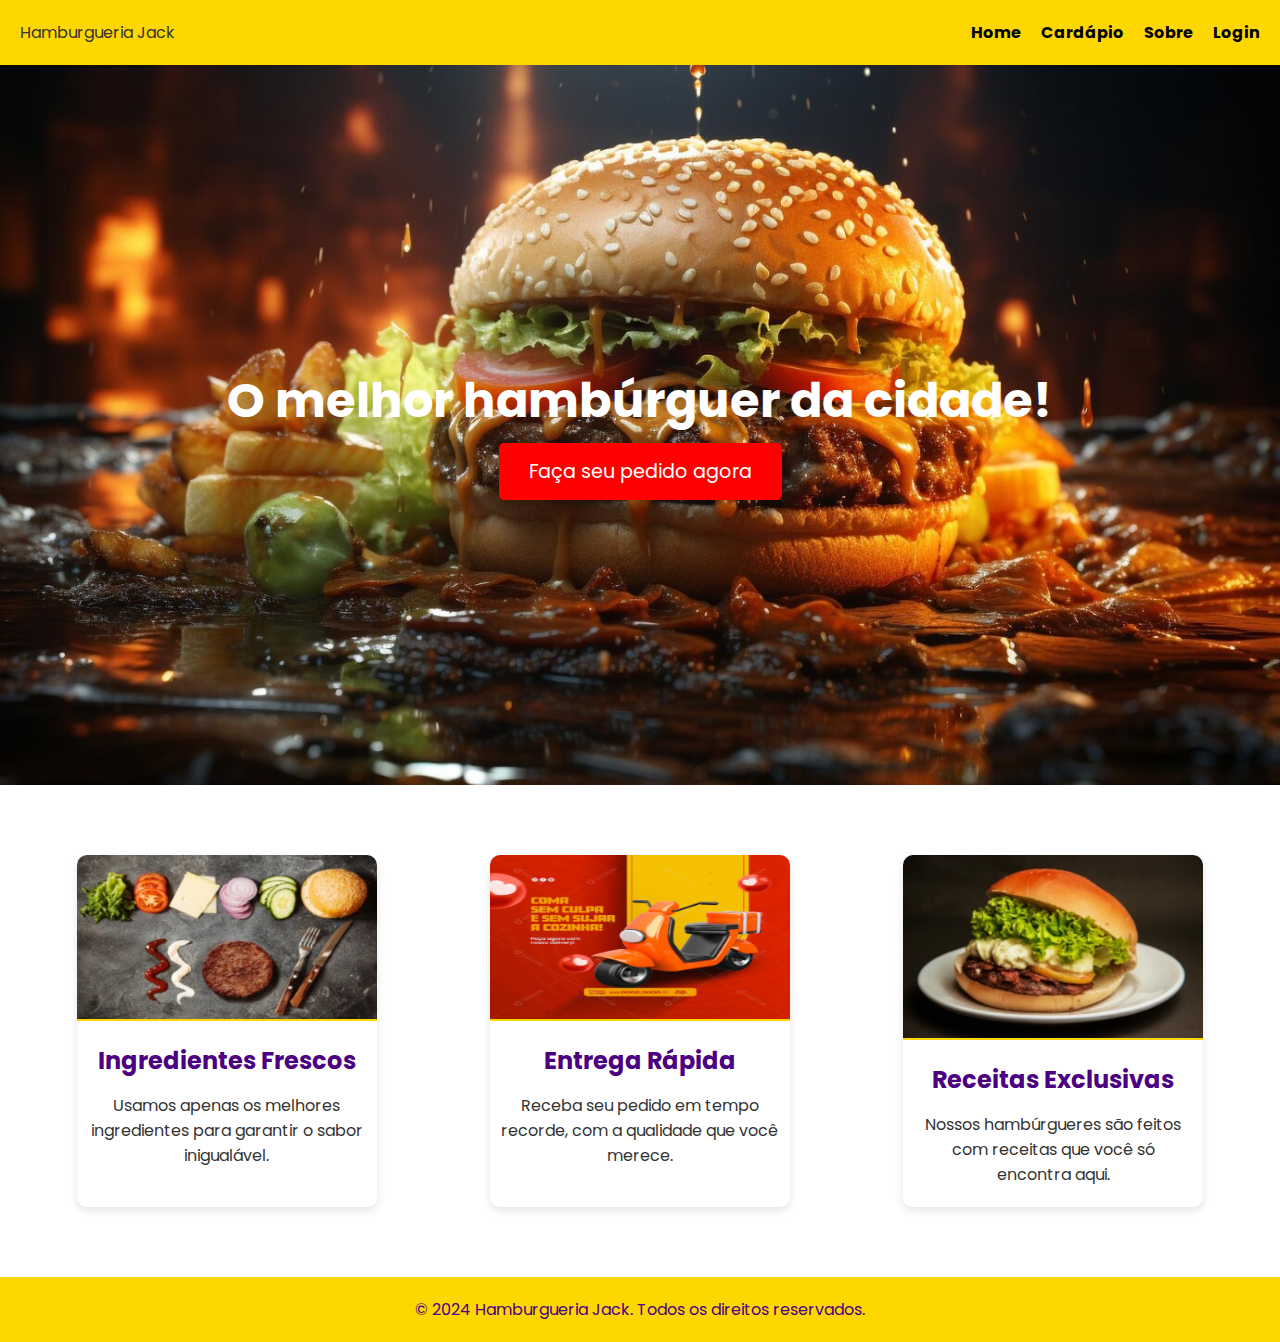
<file: index.html>
<!DOCTYPE html>
<html lang="pt-BR">
<head>
    <meta charset="UTF-8">
    <meta name="viewport" content="width=device-width, initial-scale=1.0">
    <title>Hamburgueria Jack</title>
    <link rel="stylesheet" href="/css/style.css">
    <script defer src="/script/index.js"></script>
</head>
<body>
    <!-- Navbar -->
    <header>
        <nav class="navbar">
            <div class="logo">Hamburgueria Jack</div>
            <ul class="nav-links">
                <li><a href="/index.html">Home</a></li>
                <li><a href="/html/cardapio.html">Cardápio</a></li>
                <li><a href="/html/sobre.html">Sobre</a></li>
                <li><a href="/html/login.html">Login</a></li>
                
            </ul>
            <div class="hamburger">
                <span></span>
                <span></span>
                <span></span>
            </div>
        </nav>
    </header>

    <!-- Hero Section -->
    <section id="home" class="hero">
        <div class="hero-content">
            <h1>O melhor hambúrguer da cidade!</h1>
            <a href="#menu" class="btn">Faça seu pedido agora</a>
        </div>
    </section>

    <!-- Highlights Section -->
    <section class="highlights">
        <div class="highlight-item">
            <img src="/src/ingredientes.webp" alt="Ingredientes Frescos">
            <h2>Ingredientes Frescos</h2>
            <p>Usamos apenas os melhores ingredientes para garantir o sabor inigualável.</p>
        </div>
        <div class="highlight-item">
            <img src="/src/entrega.jpg" alt="Entrega Rápida">
            <h2>Entrega Rápida</h2>
            <p>Receba seu pedido em tempo recorde, com a qualidade que você merece.</p>
        </div>
        <div class="highlight-item">
            <img src="/src/new-receita.webp" alt="Receitas Exclusivas">
            <h2>Receitas Exclusivas</h2>
            <p>Nossos hambúrgueres são feitos com receitas que você só encontra aqui.</p>
        </div>
    </section>

    <!-- Footer -->
    <footer>
        <p>&copy; 2024 Hamburgueria Jack. Todos os direitos reservados.</p>
    </footer>
    <script src="/script/index.js"></script>
</body>
</html>
</file>
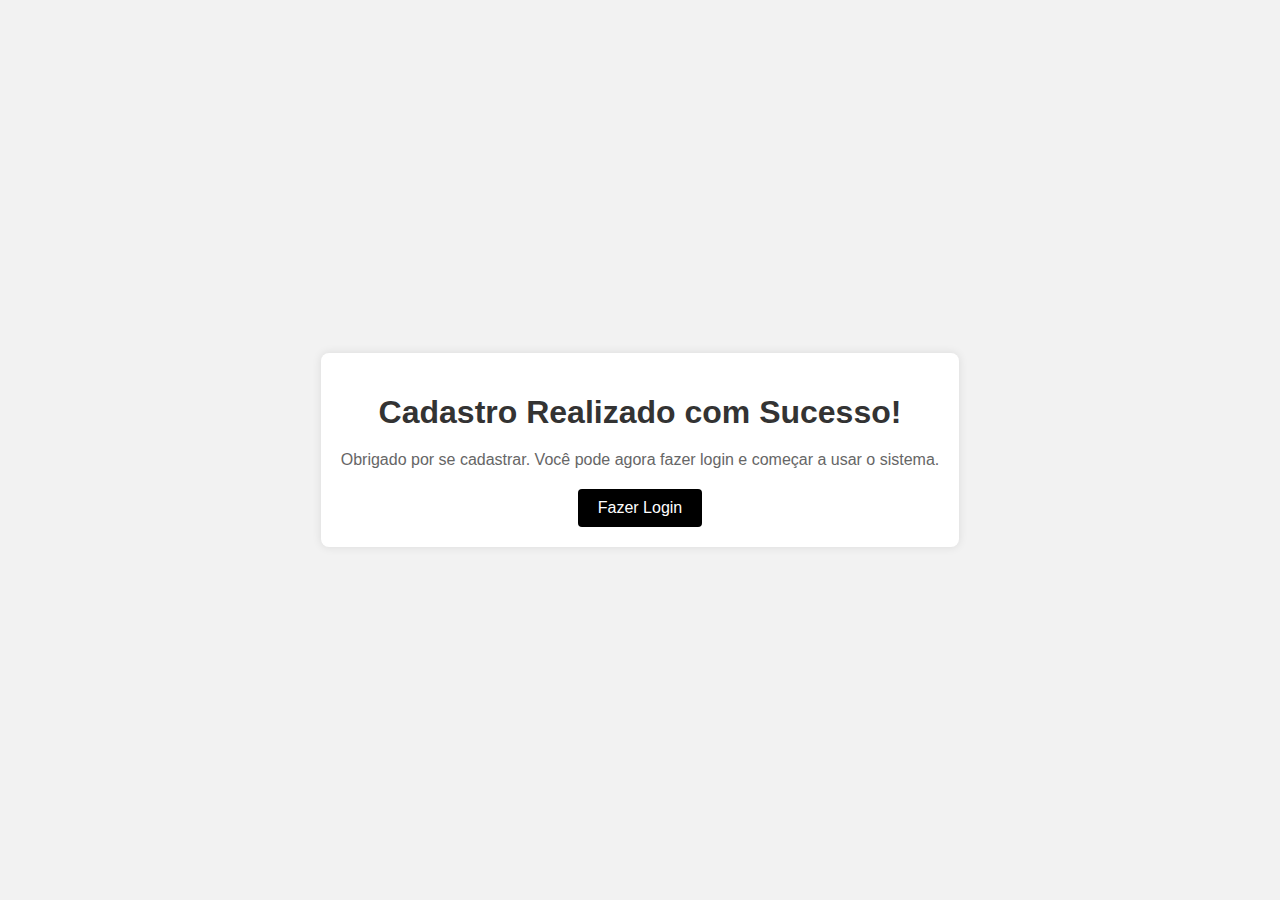
<file: html/cadastro-sucesso.html>
<!DOCTYPE html>
<html lang="pt-br">
<head>
    <meta charset="UTF-8">
    <meta name="viewport" content="width=device-width, initial-scale=1.0">
    <title>Cadastro Realizado com Sucesso</title>
    <link rel="stylesheet" href="/css/cadastro-sucesso.css">
</head>
<body>
    <div class="success-container">
        <h1>Cadastro Realizado com Sucesso!</h1>
        <p>Obrigado por se cadastrar. Você pode agora fazer login e começar a usar o sistema.</p>
        <a href="/html/login.html" class="button">Fazer Login</a>
    </div>
</body>
</html>
</file>
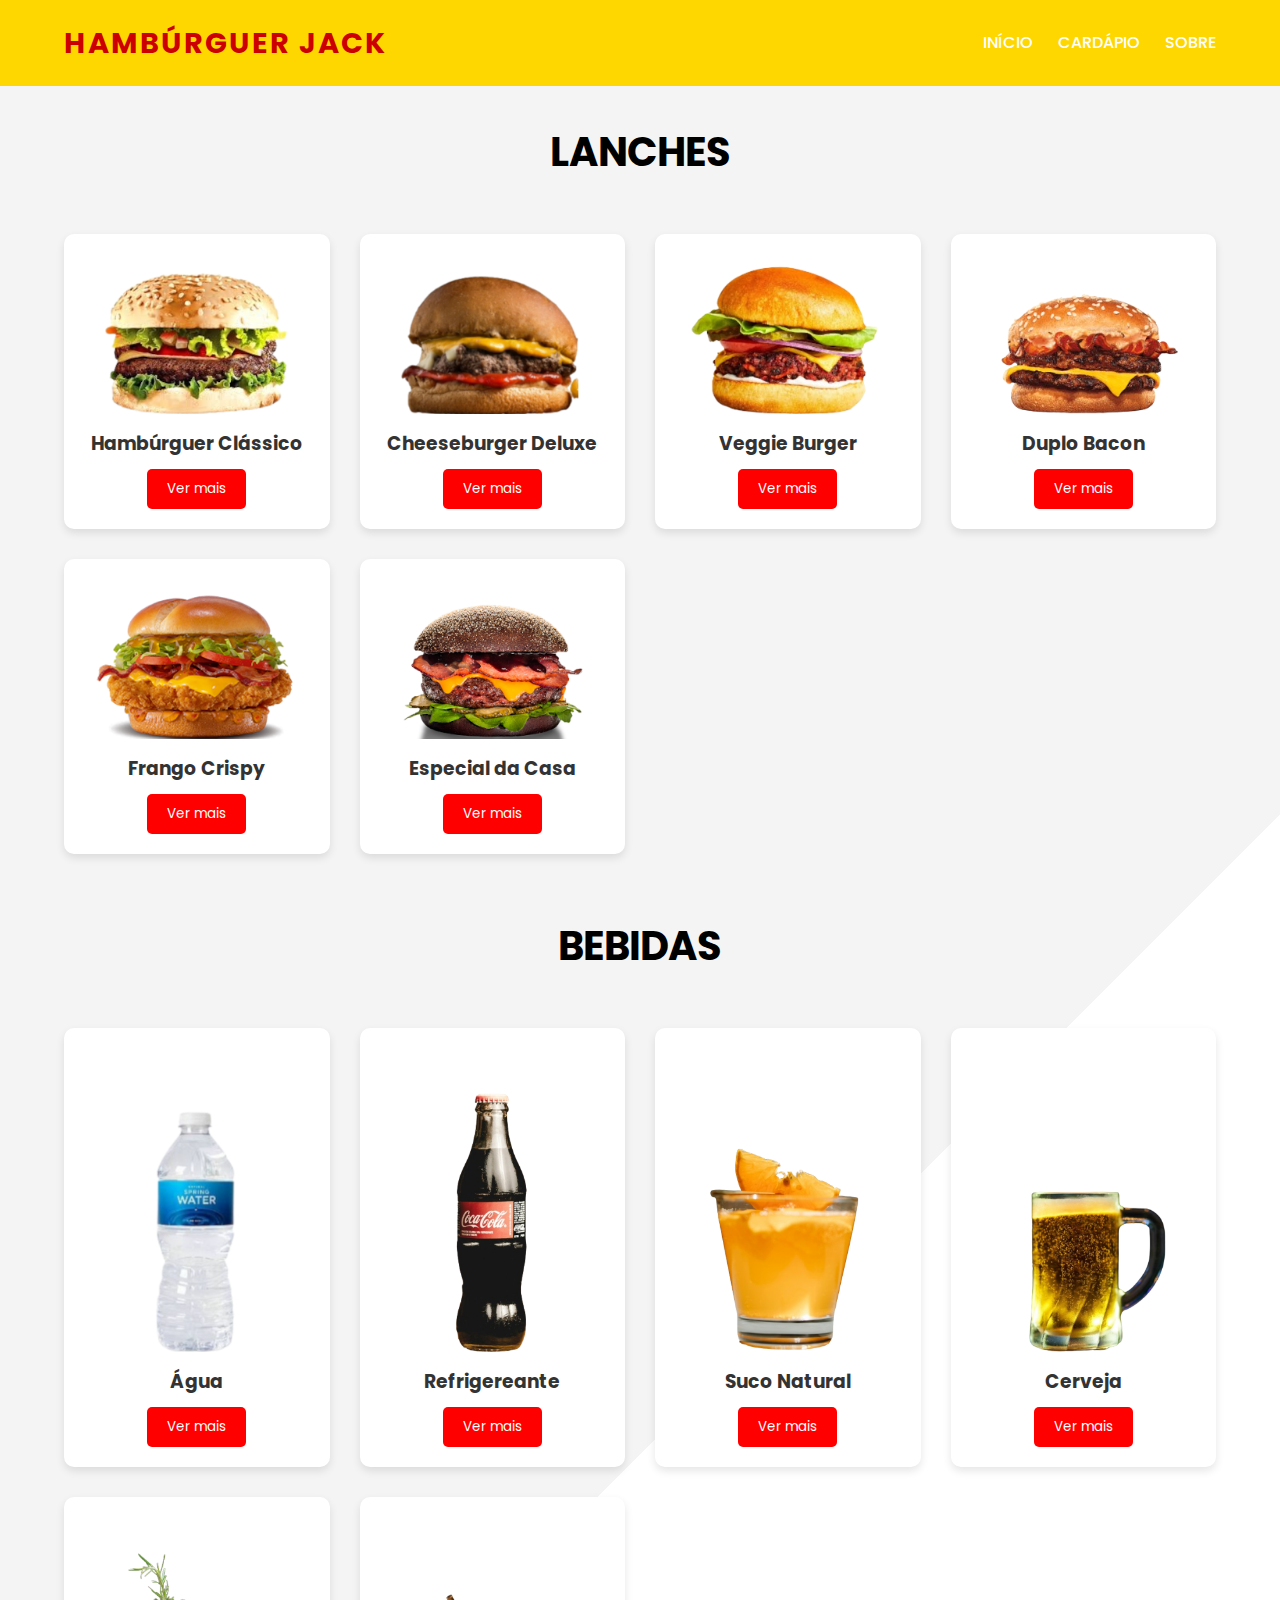
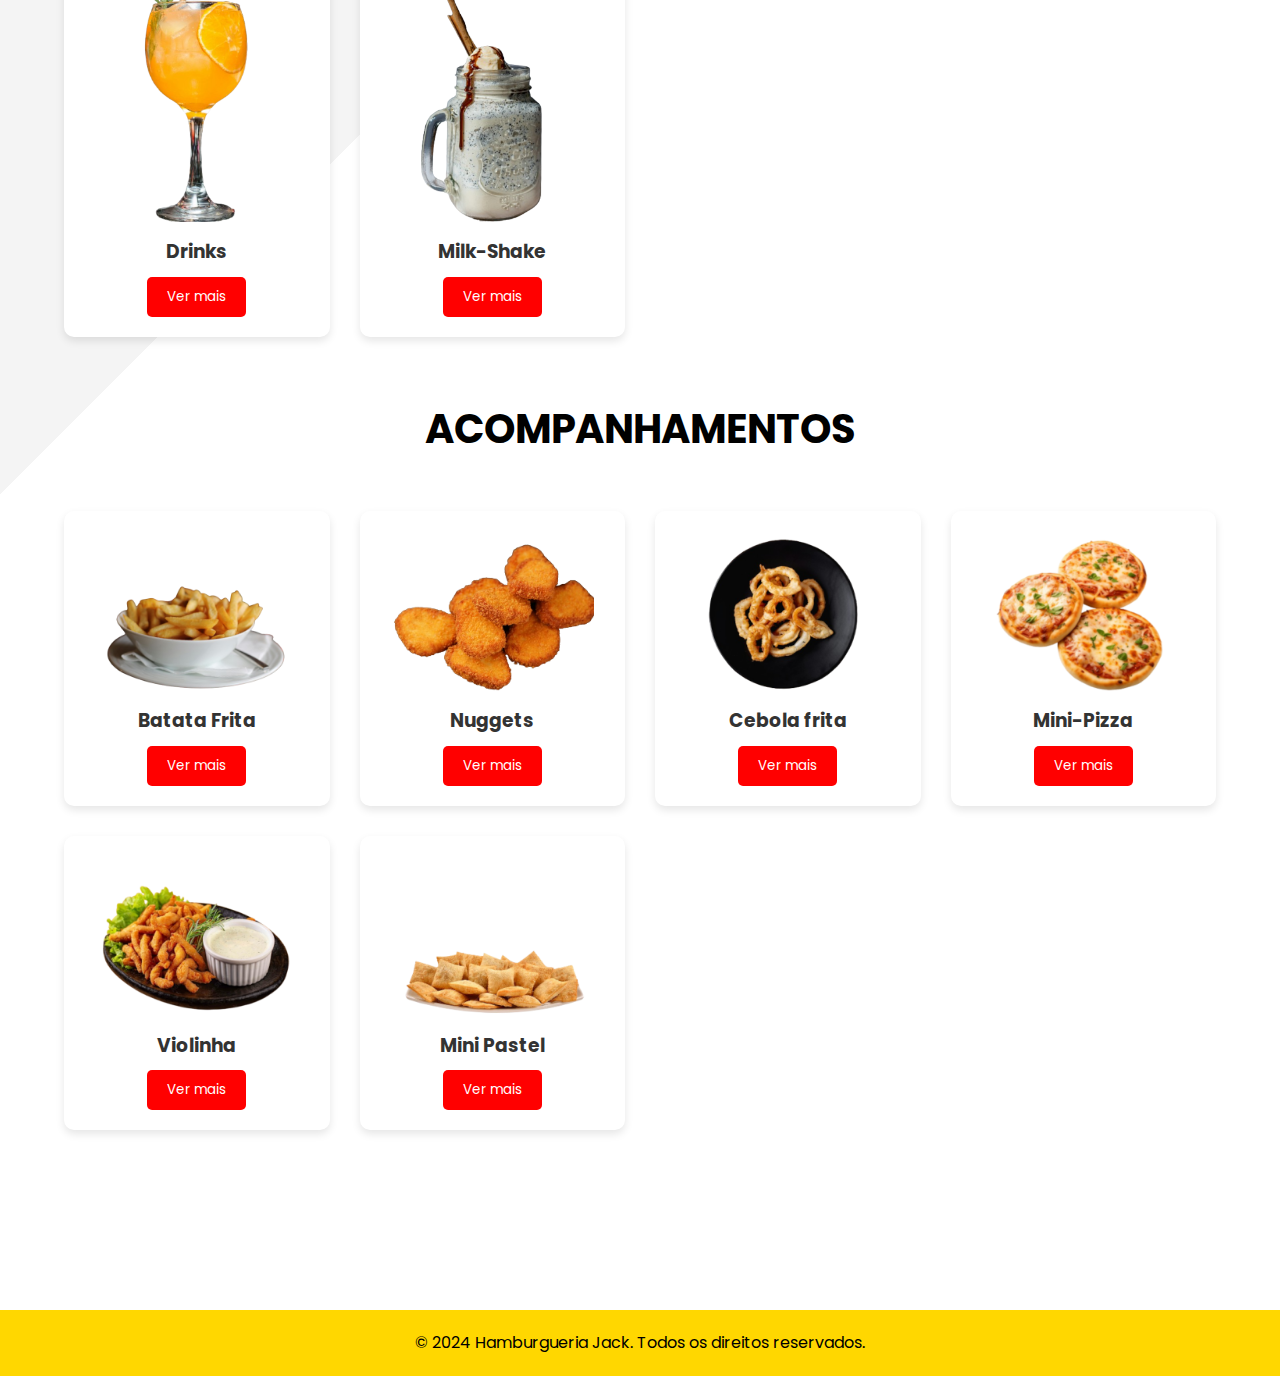
<file: html/cardapio.html>
<!DOCTYPE html>
<html lang="pt-BR">
<head>
    <meta charset="UTF-8">
    <meta name="viewport" content="width=device-width, initial-scale=1.0">
    <title>Cardápio - Melhor Hambúrguer</title>
    <link rel="stylesheet" href="/css/cardapio.css">
</head>
<body>
    <header>
        <nav>
            <div class="logo">
                <h1>Hambúrguer Jack</h1>
            </div>
            <ul class="nav-links">
                <li><a href="/index.html">Início</a></li>
                <li><a href="#menu">Cardápio</a></li>
                <li><a href="/html/sobre.html">Sobre</a></li>
            </ul>
            <div class="hamburger-menu">
                <div class="bar"></div>
                <div class="bar"></div>
                <div class="bar"></div>
            </div>
        </nav>
    </header>

    <section id="menu" class="menu-section">
        <!-- Lanches Section -->
        <h2>Lanches</h2>
        <div class="menu-grid">
            <div class="menu-item">
                <img src="/src/basico.png" alt="Hambúrguer Clássico">
                <h3>Hambúrguer Clássico</h3>
                <button class="btn" onclick="location.href='/html/pay.html'">Ver mais</button>
            </div>
            <div class="menu-item">
                <img src="/src/cheese-burger.png" alt="Cheeseburger Deluxe">
                <h3>Cheeseburger Deluxe</h3>
                <button class="btn" onclick="location.href='/html/pay.html'">Ver mais</button>
            </div>
            <div class="menu-item">
                <img src="/src/vaggie-burger.png" alt="Veggie Burger">
                <h3>Veggie Burger</h3>
                <button class="btn" onclick="location.href='/html/pay.html'">Ver mais</button>
            </div>
            <div class="menu-item">
                <img src="/src/duplo-bacon.png" alt="Duplo Bacon">
                <h3>Duplo Bacon</h3>
                <button class="btn" onclick="location.href='/html/pay.html'">Ver mais</button>
            </div>
            <div class="menu-item">
                <img src="/src/frango.png" alt="Frango Crispy">
                <h3>Frango Crispy</h3>
                <button class="btn" onclick="location.href='/html/pay.html'">Ver mais</button>
            </div>
            <div class="menu-item">
                <img src="/src/especial.png" alt="Especial da Casa">
                <h3>Especial da Casa</h3>
                <button class="btn" onclick="location.href='/html/pay.html'">Ver mais</button>
            </div>
        </div>
        
        <!-- Bebidas Section -->
        <h2>Bebidas</h2>
        <div class="menu-grid">
            <div class="menu-item">
                <img src="/src/agua.png" alt="agua">
                <h3>Água</h3>
                <button class="btn" onclick="location.href='/html/pay.html'">Ver mais</button>
            </div>
            <div class="menu-item">
                <img src="/src/coca.png" alt="Refrigereante">
                <h3>Refrigereante</h3>
                <button class="btn" onclick="location.href='/html/pay.html'">Ver mais</button>
            </div>
            <div class="menu-item">
                <img src="/src/suco.png" alt="suco">
                <h3>Suco Natural</h3>
                <button class="btn" onclick="location.href='/html/pay.html'">Ver mais</button>
            </div>
            <div class="menu-item">
                <img src="/src/ceva.png" alt="cerveja">
                <h3>Cerveja</h3>
                <button class="btn" onclick="location.href='/html/pay.html'">Ver mais</button>
            </div>
            <div class="menu-item">
                <img src="/src/drink.png" alt="drinik">
                <h3>Drinks</h3>
                <button class="btn" onclick="location.href='/html/pay.html'">Ver mais</button>
            </div>
            <div class="menu-item">
                <img src="/src/milk-shake.png" alt="milk-shake">
                <h3>Milk-Shake</h3>
                <button class="btn" onclick="location.href='/html/pay.html'">Ver mais</button>
            </div>
        </div>
        
        <!-- Acompanhamentos Section -->
        <h2>Acompanhamentos</h2>
        <div class="menu-grid">
            <div class="menu-item">
                <img src="/src/batatas.png" alt="batata-frita">
                <h3>Batata Frita</h3>
                <button class="btn" onclick="location.href='/html/pay.html'">Ver mais</button>
            </div>
            <div class="menu-item">
                <img src="/src/nuggets.png" alt="nuggets">
                <h3>Nuggets</h3>
                <button class="btn" onclick="location.href='/html/pay.html'">Ver mais</button>
            </div>
            <div class="menu-item">
                <img src="/src/cebola.png" alt="cebola-frita">
                <h3>Cebola frita</h3>
                <button class="btn" onclick="location.href='/html/pay.html'">Ver mais</button>
            </div>
            <div class="menu-item">
                <img src="/src/pizza.png" alt="pizza">
                <h3>Mini-Pizza</h3>
                <button class="btn" onclick="location.href='/html/pay.html'">Ver mais</button>
            </div>
            <div class="menu-item">
                <img src="/src/violinha.png" alt="violinha">
                <h3>Violinha</h3>
                <button class="btn" onclick="location.href='/html/pay.html'">Ver mais</button>
            </div>
            <div class="menu-item">
                <img src="/src/patel.png" alt="pastel">
                <h3>Mini Pastel</h3>
                <button class="btn" onclick="location.href='/html/pay.html'">Ver mais</button>
            </div>
        </div>
    </section>

    <footer>
        <p>&copy; 2024 Hamburgueria Jack. Todos os direitos reservados.</p>
    </footer>

    <script src="/script/cardapio.js"></script>
</body>
</html>
</file>
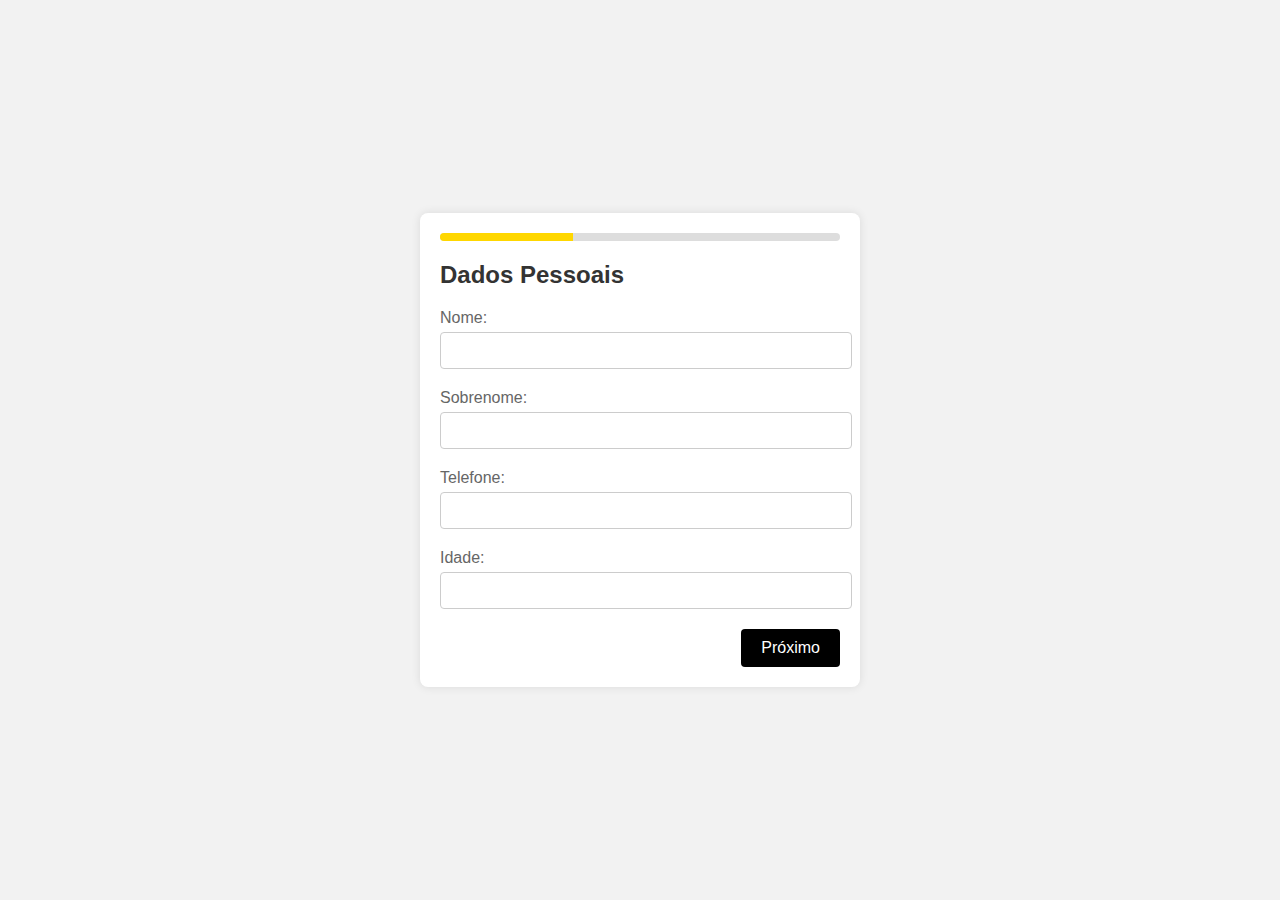
<file: html/castrado.html>
<!DOCTYPE html>
<html lang="pt-br">
<head>
    <meta charset="UTF-8">
    <meta name="viewport" content="width=device-width, initial-scale=1.0">
    <title>Hamburgueria Jack - Cadastro</title>
    <link rel="stylesheet" href="/css/cadastro.css">
</head>
<body>
    <div class="card">
        <div class="progress-bar">
            <div class="progress"></div>
        </div>

        <form id="cadastroForm">
            <!-- Etapa 1 -->
            <div class="step active">
                <h2>Dados Pessoais</h2>
                <label for="nome">Nome:</label>
                <input type="text" id="nome" name="nome" required>
                
                <label for="sobrenome">Sobrenome:</label>
                <input type="text" id="sobrenome" name="sobrenome" required>
                
                <label for="telefone">Telefone:</label>
                <input type="tel" id="telefone" name="telefone" required>
                
                <label for="idade">Idade:</label>
                <input type="number" id="idade" name="idade" required>
                
                <button type="button" class="next">Próximo</button>
            </div>
            
            <!-- Etapa 2 -->
            <div class="step">
                <h2>Endereço</h2>
                <label for="rua">Rua:</label>
                <input type="text" id="rua" name="rua" required>
                
                <label for="bairro">Bairro:</label>
                <input type="text" id="bairro" name="bairro" required>
                
                <label for="numero">Número:</label>
                <input type="text" id="numero" name="numero" required>
                
                <label for="complemento">Complemento:</label>
                <input type="text" id="complemento" name="complemento">
                
                <button type="button" class="prev">Voltar</button>
                <button type="button" class="next">Próximo</button>
            </div>
            
            <!-- Etapa 3 -->
            <div class="step">
                <h2>Segurança</h2>
                <label for="senha">Senha:</label>
                <input type="password" id="senha" name="senha" required>
                
                <label for="confirmaSenha">Confirmar Senha:</label>
                <input type="password" id="confirmaSenha" name="confirmaSenha" required>
                
                <button type="button" class="prev">Voltar</button>
                <button type="submit" class="submit">Cadastrar</button>
            </div>
        </form>
    </div>

    <script src="/script/cadastro.js"></script>
</body>
</html>
</file>
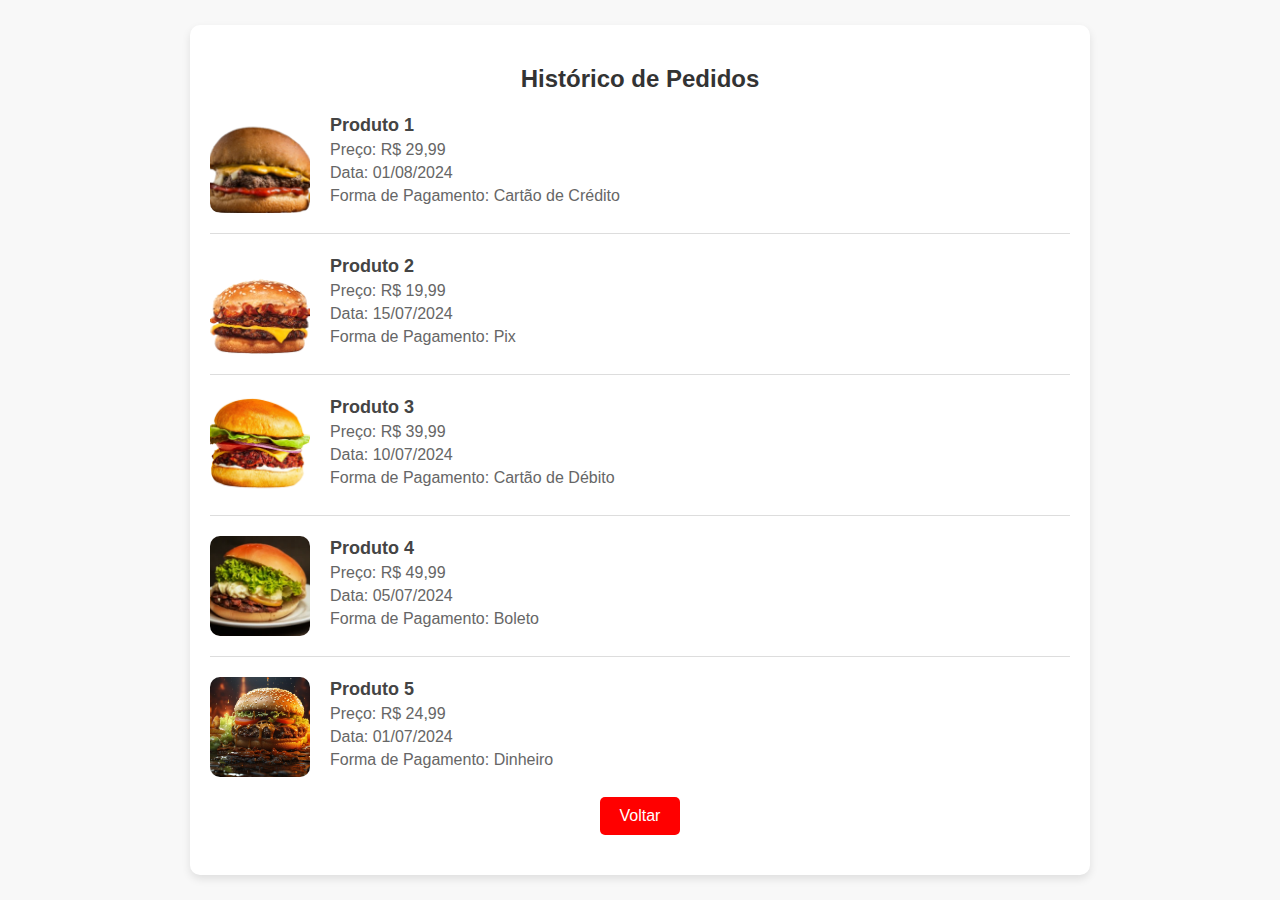
<file: html/historico.html>
<!DOCTYPE html>
<html lang="pt-br">
<head>
    <meta charset="UTF-8">
    <meta name="viewport" content="width=device-width, initial-scale=1.0">
    <title>Histórico de Pedidos</title>
    <link rel="stylesheet" href="/css/historico.css">
    <link rel="stylesheet" href="https://cdnjs.cloudflare.com/ajax/libs/font-awesome/6.0.0-beta3/css/all.min.css">
</head>
<body>
    <div class="container">
        <div class="card">
            <h2>Histórico de Pedidos</h2>
            <div class="order-item">
                <img src="/src/cheese-burger.png" alt="Produto 1">
                <div class="order-details">
                    <h3>Produto 1</h3>
                    <p>Preço: R$ 29,99</p>
                    <p>Data: 01/08/2024</p>
                    <p>Forma de Pagamento: Cartão de Crédito</p>
                </div>
            </div>
            <hr>
            <div class="order-item">
                <img src="/src/duplo-bacon.png" alt="Produto 2">
                <div class="order-details">
                    <h3>Produto 2</h3>
                    <p>Preço: R$ 19,99</p>
                    <p>Data: 15/07/2024</p>
                    <p>Forma de Pagamento: Pix</p>
                </div>
            </div>
            <hr>
            <div class="order-item">
                <img src="/src/Vaggie Burguer.png" alt="Produto 3">
                <div class="order-details">
                    <h3>Produto 3</h3>
                    <p>Preço: R$ 39,99</p>
                    <p>Data: 10/07/2024</p>
                    <p>Forma de Pagamento: Cartão de Débito</p>
                </div>
            </div>
            <hr>
            <div class="order-item">
                <img src="/src/new-receita.webp" alt="Produto 4">
                <div class="order-details">
                    <h3>Produto 4</h3>
                    <p>Preço: R$ 49,99</p>
                    <p>Data: 05/07/2024</p>
                    <p>Forma de Pagamento: Boleto</p>
                </div>
            </div>
            <hr>
            <div class="order-item">
                <img src="/src/hamburguer.jpg" alt="Produto 5">
                <div class="order-details">
                    <h3>Produto 5</h3>
                    <p>Preço: R$ 24,99</p>
                    <p>Data: 01/07/2024</p>
                    <p>Forma de Pagamento: Dinheiro</p>
                </div>
            </div>
            <button class="back-button" onclick="window.history.back();">Voltar</button>
        </div>
    </div>
</body>
</html>
</file>
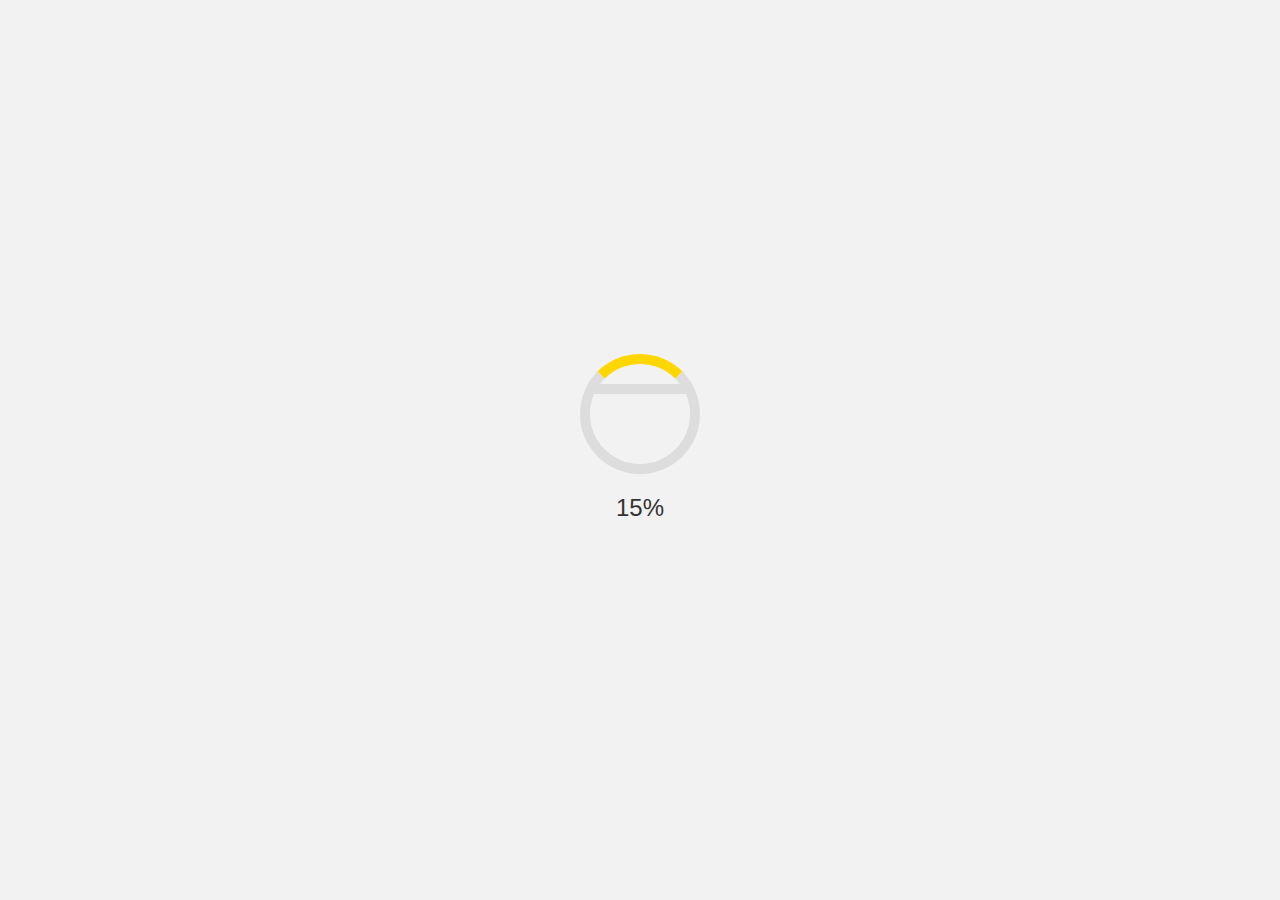
<file: html/loading.html>
<!DOCTYPE html>
<html lang="pt-br">
<head>
    <meta charset="UTF-8">
    <meta name="viewport" content="width=device-width, initial-scale=1.0">
    <title>Carregando...</title>
    <link rel="stylesheet" href="/css/loading.css">
</head>
<body>
    <div class="loader-container">
        <div class="loader">
            <div class="progress-bar"></div>
        </div>
        <p id="percentage">0%</p>
    </div>

    <script src="/script/loading.js"></script>
</body>
</html>
</file>
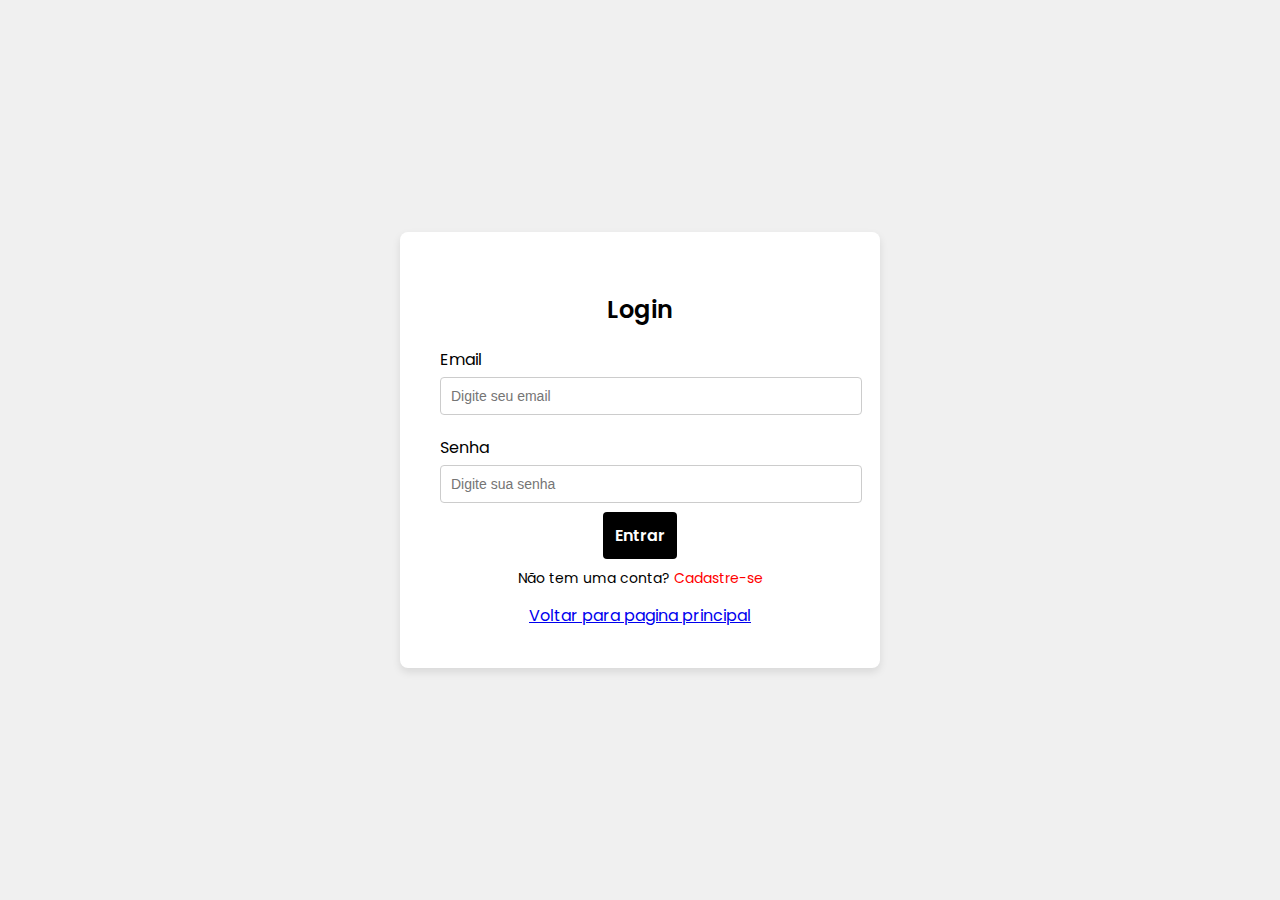
<file: html/login.html>
<!DOCTYPE html>
<html lang="pt-br">
<head>
    <meta charset="UTF-8">
    <meta name="viewport" content="width=device-width, initial-scale=1.0">
    <title>Hamburgueria Jack - Login</title>
    <link rel="stylesheet" href="/css/login.css">
    <link href="https://fonts.googleapis.com/css2?family=Poppins:wght@300;400;600&display=swap" rel="stylesheet">
</head>
<body>
    <div class="login-container">
        <div class="login-card">
            <h2>Login</h2>
            <form>
                <div class="input-group">
                    <label for="email">Email</label>
                    <input type="email" id="email" placeholder="Digite seu email">
                </div>
                <div class="input-group">
                    <label for="password">Senha</label>
                    <input type="password" id="password" placeholder="Digite sua senha">
                </div>
                <a href="/html/userpage.html" class="login-btn">Entrar</a>
                <p class="signup-link">Não tem uma conta? <a href="/html/castrado.html">Cadastre-se</a></p>
                <a href="/index.html">Voltar para pagina principal</a>
            </form>
        </div>
    </div>
</body>
</html>
</file>
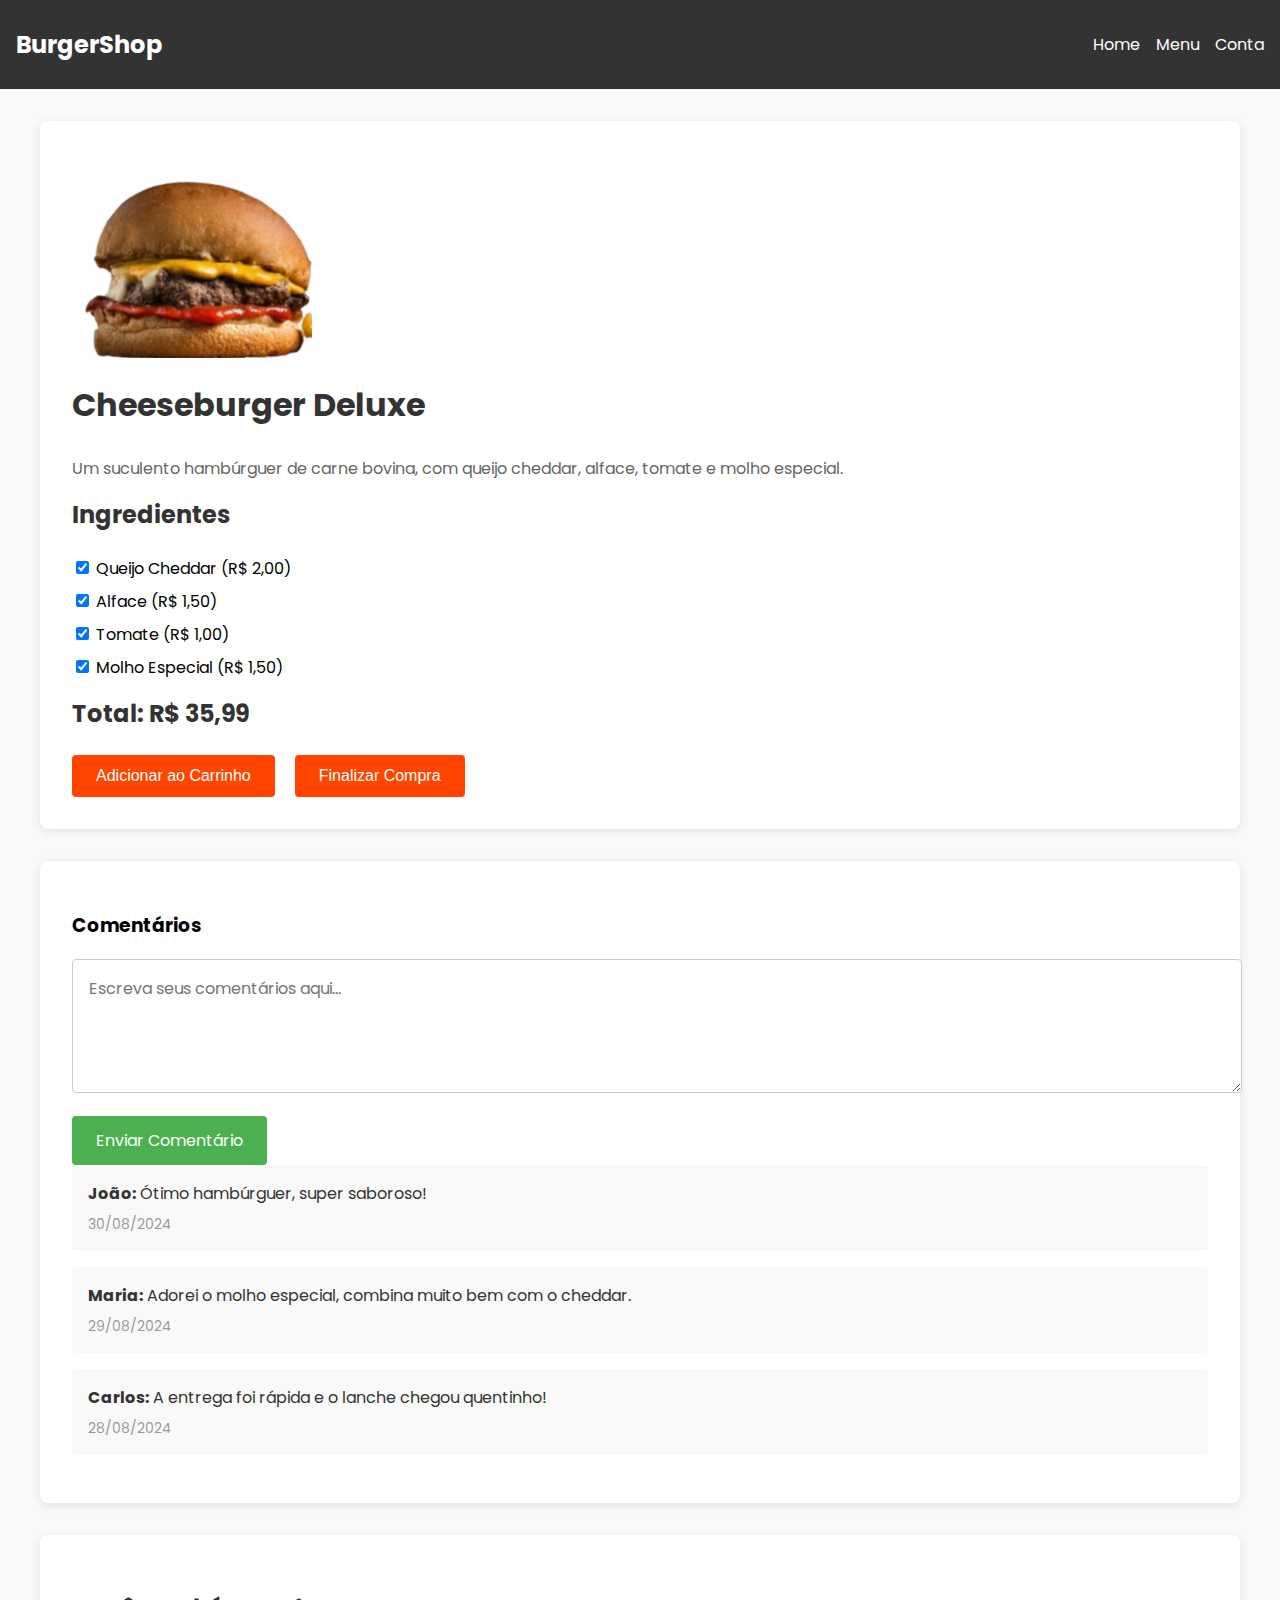
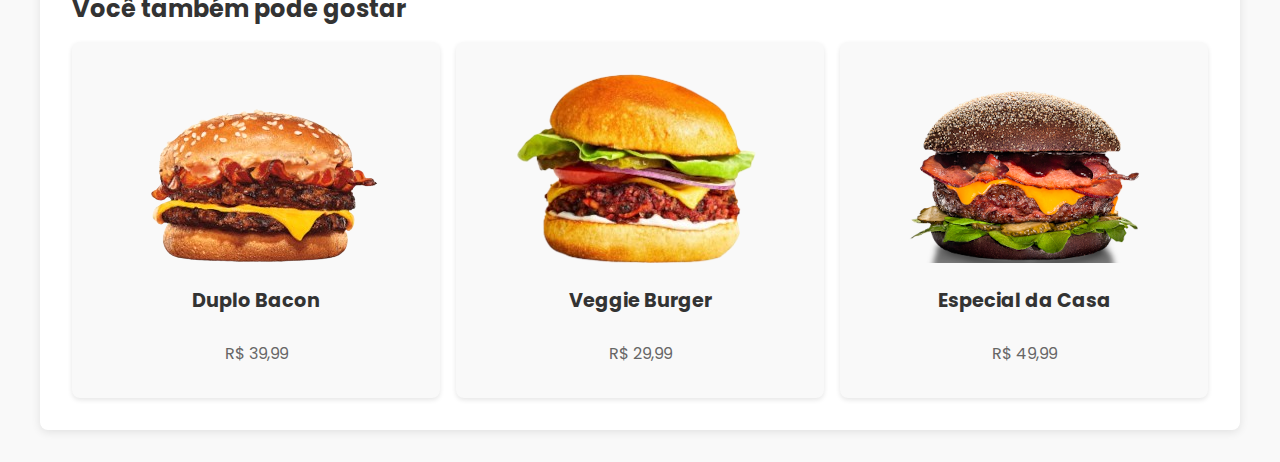
<file: html/pay.html>
<!DOCTYPE html>
<html lang="pt-br">
<head>
    <meta charset="UTF-8">
    <meta name="viewport" content="width=device-width, initial-scale=1.0">
    <title>Pagamento</title>
    <link href="https://fonts.googleapis.com/css2?family=Poppins:wght@300;500;700&display=swap" rel="stylesheet">
    <link rel="stylesheet" href="/css/pay.css">
    <link rel="stylesheet" href="https://cdnjs.cloudflare.com/ajax/libs/font-awesome/6.0.0-beta3/css/all.min.css">
</head>
<body>
    <nav class="navbar">
        <div class="logo">BurgerShop</div>
        <ul class="nav-links">
            <li><a href="/index.html">Home</a></li>
            <li><a href="/html/menu.html">Menu</a></li>
            <li><a href="/html/userpage.html">Conta</a></li>
        </ul>
        <div class="menu-icon">
            <i class="fas fa-bars"></i>
        </div>
    </nav>

    <div class="container">
        <div class="card">
            <img src="/src/cheese-burger.png" alt="Cheeseburger Deluxe">
            <h2>Cheeseburger Deluxe</h2>
            <p class="description">
                Um suculento hambúrguer de carne bovina, com queijo cheddar, alface, tomate e molho especial.
            </p>
            <h3>Ingredientes</h3>
            <ul class="ingredients">
                <li>
                    <label>
                        <input type="checkbox" checked data-price="2.00"> Queijo Cheddar (R$ 2,00)
                    </label>
                </li>
                <li>
                    <label>
                        <input type="checkbox" checked data-price="1.50"> Alface (R$ 1,50)
                    </label>
                </li>
                <li>
                    <label>
                        <input type="checkbox" checked data-price="1.00"> Tomate (R$ 1,00)
                    </label>
                </li>
                <li>
                    <label>
                        <input type="checkbox" checked data-price="1.50"> Molho Especial (R$ 1,50)
                    </label>
                </li>
            </ul>
            <h3>Total: R$ <span id="total-price">35,99</span></h3>
            <button class="btn">Adicionar ao Carrinho</button>
            <button class="btn">Finalizar Compra</button>
        </div>

        <div class="comments-section">
            <h3>Comentários</h3>
            <textarea placeholder="Escreva seus comentários aqui..."></textarea>
            <button class="send-btn">Enviar Comentário</button>
            
            <div class="existing-comments">
                <div class="comment">
                    <p><strong>João:</strong> Ótimo hambúrguer, super saboroso!</p>
                    <span class="date">30/08/2024</span>
                </div>
                <div class="comment">
                    <p><strong>Maria:</strong> Adorei o molho especial, combina muito bem com o cheddar.</p>
                    <span class="date">29/08/2024</span>
                </div>
                <div class="comment">
                    <p><strong>Carlos:</strong> A entrega foi rápida e o lanche chegou quentinho!</p>
                    <span class="date">28/08/2024</span>
                </div>
            </div>
        </div>

        <div class="related-products">
            <h3>Você também pode gostar</h3>
            <div class="product-cards">
                <div class="product-card">
                    <img src="/src/duplo-bacon.png" alt="Duplo Bacon">
                    <h4>Duplo Bacon</h4>
                    <p>R$ 39,99</p>
                </div>
                <div class="product-card">
                    <img src="/src/vaggie-burger.png" alt="Veggie Burger">
                    <h4>Veggie Burger</h4>
                    <p>R$ 29,99</p>
                </div>
                <div class="product-card">
                    <img src="/src/especial.png" alt="Especial da Casa">
                    <h4>Especial da Casa</h4>
                    <p>R$ 49,99</p>
                </div>
            </div>
        </div>
    </div>

    <script src="/script/pay.js"></script>
</body>
</html>
</file>
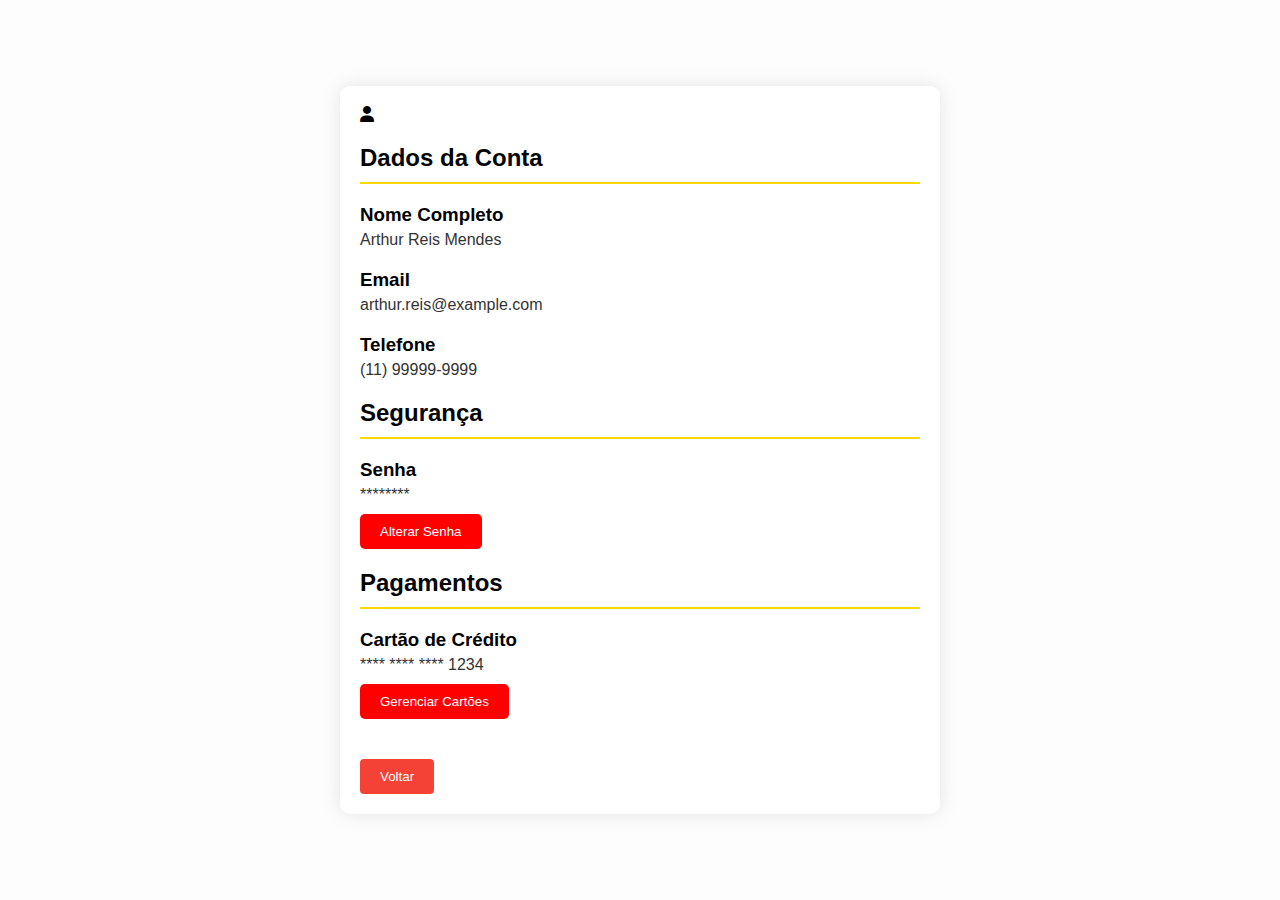
<file: html/senttings.html>
<!DOCTYPE html>
<html lang="pt-br">
<head>
    <meta charset="UTF-8">
    <meta name="viewport" content="width=device-width, initial-scale=1.0">
    <title>Dados do Cliente</title>
    <link rel="stylesheet" href="/css/settings.css">
    <link rel="stylesheet" href="https://cdnjs.cloudflare.com/ajax/libs/font-awesome/6.0.0-beta3/css/all.min.css">

</head>
<body>
    <div class="container">
        <div class="card">
           <i class="fas fa-user"></i> <h2>Dados da Conta</h2>
            <div class="section">
                <h3>Nome Completo</h3>
                <p>Arthur Reis Mendes</p>
            </div>
            <div class="section">
                <h3>Email</h3>
                <p>arthur.reis@example.com</p>
            </div>
            <div class="section">
                <h3>Telefone</h3>
                <p>(11) 99999-9999</p>
            </div>
            <h2>Segurança</h2>
            <div class="section">
                <h3>Senha</h3>
                <p>********</p>
                <button class="change-password">Alterar Senha</button>
            </div>
            <h2>Pagamentos</h2>
            <div class="section">
                <h3>Cartão de Crédito</h3>
                <p>**** **** **** 1234</p>
                <button class="manage-cards">Gerenciar Cartões</button>
            </div>
            <button class="back-button">Voltar</button>
        </div>
    </div>
    <script src="/script/settings.js"></script>
</body>
</html>
</file>
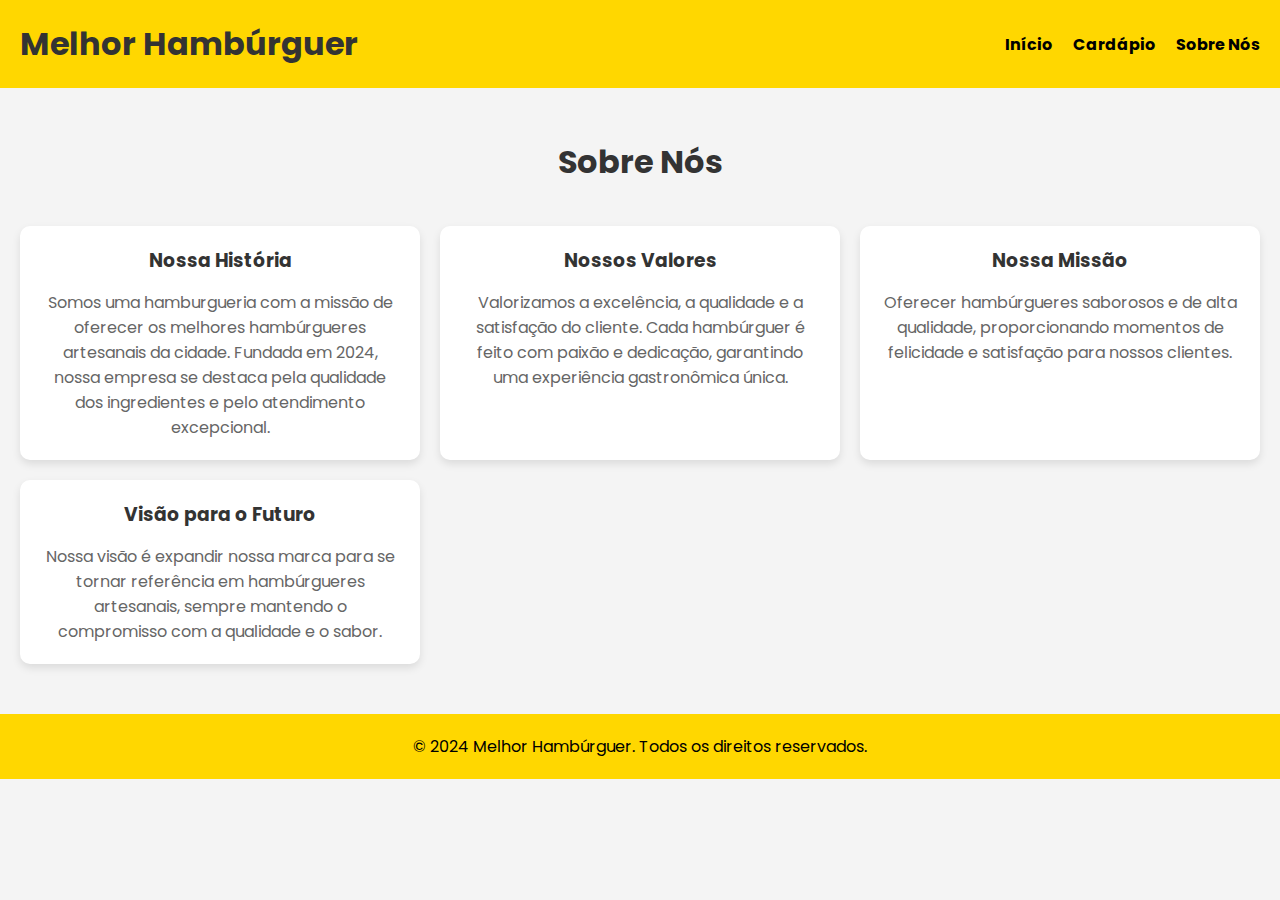
<file: html/sobre.html>
<!DOCTYPE html>
<html lang="pt-BR">
<head>
    <meta charset="UTF-8">
    <meta name="viewport" content="width=device-width, initial-scale=1.0">
    <title>Sobre Nós - Melhor Hambúrguer</title>
    <link rel="stylesheet" href="/css/sobre.css">
</head>
<body>
    <header>
        <nav>
            <div class="logo">
                <h1>Melhor Hambúrguer</h1>
            </div>
            <ul class="nav-links">
                <li><a href="/index.html">Início</a></li>
                <li><a href="/html/cardapio.html">Cardápio</a></li>
                <li><a href="#sobre">Sobre Nós</a></li>
              
            </ul>
            <div class="hamburger-menu">
                <div class="bar"></div>
                <div class="bar"></div>
                <div class="bar"></div>
            </div>
        </nav>
    </header>

    <section id="sobre" class="sobre-section">
        <h2>Sobre Nós</h2>
        <div class="sobre-grid">
            <div class="sobre-item">
                <h3>Nossa História</h3>
                <p>Somos uma hamburgueria com a missão de oferecer os melhores hambúrgueres artesanais da cidade. Fundada em 2024, nossa empresa se destaca pela qualidade dos ingredientes e pelo atendimento excepcional.</p>
            </div>
            <div class="sobre-item">
                <h3>Nossos Valores</h3>
                <p>Valorizamos a excelência, a qualidade e a satisfação do cliente. Cada hambúrguer é feito com paixão e dedicação, garantindo uma experiência gastronômica única.</p>
            </div>
            <div class="sobre-item">
                <h3>Nossa Missão</h3>
                <p>Oferecer hambúrgueres saborosos e de alta qualidade, proporcionando momentos de felicidade e satisfação para nossos clientes.</p>
            </div>
            <div class="sobre-item">
                <h3>Visão para o Futuro</h3>
                <p>Nossa visão é expandir nossa marca para se tornar referência em hambúrgueres artesanais, sempre mantendo o compromisso com a qualidade e o sabor.</p>
            </div>
        </div>
    </section>

    <footer>
        <p>&copy; 2024 Melhor Hambúrguer. Todos os direitos reservados.</p>
    </footer>

    <script src="/script/sobre.js"></script>
</body>
</html>
</file>
<file: css/style.css>
@import url('https://fonts.googleapis.com/css2?family=Poppins:ital,wght@0,100;0,200;0,300;0,400;0,500;0,600;0,700;0,800;0,900;1,100;1,200;1,300;1,400;1,500;1,600;1,700;1,800;1,900&display=swap');

*{
    margin: 0;
    padding: 0;
    font-family: 'Poppins', Arial;
    box-sizing: border-box;
}
body {
    font-family: 'Poppins', sans-serif;
    color: #333;
    background-color: #f4f4f4;
}

a {
    text-decoration: none;
    color: inherit;
}

ul {
    list-style: none;
}

/* Navbar */
.navbar {
    display: flex;
    justify-content: space-between;
    align-items: center;
    padding: 20px;
    background-color: #FFD700;
}

.nav-links {
    display: flex;
    gap: 20px;
}

.nav-links a {
    font-weight: bold;
    color: black;
    transition: color 0.3s;
}

.nav-links a:hover {
    color:#FFD700;
    background-color: #CC0000;
    border-radius: 10px;
}

.hamburger {
    display: none;
    cursor: pointer;
    flex-direction: column;
    gap: 5px;
}

.hamburger span {
    display: block;
    width: 25px;
    height: 3px;
    background-color: #4B0082;
    transition: all 0.3s;
}

/* Hero Section */
.hero {
    height: 80vh;
    background: url('/src/hamburguer.jpg') no-repeat center center/cover;
    display: flex;
    align-items: center;
    justify-content: center;
    text-align: center;
    color: white;
    padding: 0 20px;
}

.hero-content h1 {
    font-size: 3rem;
    margin-bottom: 20px;
}

.hero-content .btn {
    padding: 15px 30px;
    background-color: #FF0000;
    color: white;
    font-size: 1.2rem;
    border: none;
    border-radius: 5px;
    cursor: pointer;
    transition: background-color 0.3s;
}

.hero-content .btn:hover {
    background-color: #CC0000;
}

/* Highlights Section */
.highlights {
    display: flex;
    justify-content: space-around;
    padding: 50px 20px;
    background-color: white;
}

.highlight-item {
    text-align: center;
    max-width: 300px;
}

.highlights {
    display: flex;
    justify-content: space-around;
    padding: 50px 20px;
}

.highlight-item {
    text-align: center;
    max-width: 300px;
    margin: 20px;
    transition: transform 0.3s ease-in-out;
    box-shadow: 0 4px 8px rgba(0, 0, 0, 0.1);
    border-radius: 10px;
    overflow: hidden;
}

.highlight-item img {
    width: 100%;
    border-bottom: 2px solid #FFD700;
    transition: transform 0.3s ease-in-out;
}

.highlight-item h2 {
    font-size: 1.5rem;
    margin: 15px 0;
    color: #4B0082;
}

.highlight-item p {
    padding: 0 10px 20px;
    color: #333;
}

.highlight-item:hover {
    transform: scale(1.05);
}

.highlight-item:hover img {
    transform: scale(1.1);
}


/* Footer */
footer {
    padding: 20px;
    text-align: center;
    background-color: #FFD700;
    color: #4B0082;
}

/* Responsive Design */
@media (max-width: 768px) {
    .nav-links {
        display: none;
        flex-direction: column;
        gap: 10px;
        background-color: #FFD700;
        position: absolute;
        top: 60px;
        right: 20px;
        width: 200px;
        border-radius: 10px;
        padding: 10px;
    }

    .hamburger {
        display: flex;
    }

    .hamburger.active span:nth-child(1) {
        transform: rotate(45deg) translate(5px, 5px);
    }

    .hamburger.active span:nth-child(2) {
        opacity: 0;
    }

    .hamburger.active span:nth-child(3) {
        transform: rotate(-45deg) translate(5px, -5px);
    }

    .nav-links.active {
        display: flex;
    }

    .highlights {
        display: flex;
        flex-direction: column;
        flex-wrap: wrap;
        align-content: center;
        justify-content: space-around;
    }

    .highlight-item {
        text-align: center;
        max-width: 300px;
        height: 390px;
    }

    .highlight-item img {
        width: 100%;
        height: 50%;
        border-bottom: 2px solid #FFD700;
        transition: transform 0.3s ease-in-out;
    }
    

}
</file>
<file: css/cadastro-sucesso.css>
body {
    font-family: 'Poppins', sans-serif;
    background-color: #f2f2f2;
    display: flex;
    justify-content: center;
    align-items: center;
    height: 100vh;
    margin: 0;
}

.success-container {
    text-align: center;
    background-color: #fff;
    border-radius: 8px;
    padding: 20px;
    box-shadow: 0 0 10px rgba(0, 0, 0, 0.1);
}

h1 {
    color: #333;
    margin-bottom: 20px;
}

p {
    color: #666;
    margin-bottom: 20px;
}

.button {
    display: inline-block;
    background-color: #000;
    color: #fff;
    padding: 10px 20px;
    border-radius: 4px;
    text-decoration: none;
    font-size: 16px;
}

.button:hover {
    background-color: #444;
}
</file>
<file: css/cardapio.css>
@import url('https://fonts.googleapis.com/css2?family=Poppins:wght@300;400;500;600;700&display=swap');

* {
    margin: 0;
    padding: 0;
    box-sizing: border-box;
    font-family: 'Poppins', sans-serif;
}

body {
    background-color: #f0f0f0;
    color: #333;
    line-height: 1.6;
    font-size: 16px;
    scroll-behavior: smooth;
}

header {
    background:#FFD700;
    padding: 20px 0;
    position: fixed;
    width: 100%;
    top: 0;
    z-index: 1000;
    transition: background 0.3s ease-in-out;
}

header.scrolled {
    background: rgba(75, 0, 130, 0.9);
}

nav {
    display: flex;
    justify-content: space-between;
    align-items: center;
    padding: 0 5%;
    background-color: #FFD700;
}

.logo h1 {
    color:#CC0000;
    font-size: 1.8rem;
    text-transform: uppercase;
    letter-spacing: 2px;
}

.nav-links {
    display: flex;
    gap: 25px;
    list-style: none;
}

.nav-links a {
    color: #fff;
    font-weight: 500;
    text-transform: uppercase;
    transition: color 0.3s ease-in-out;
    text-decoration: none;
}

.nav-links a:hover {
    color: #FFD700;
    background-color: black;
    border-radius: 7px;

}

.hamburger-menu {
    display: none;
    cursor: pointer;
    flex-direction: column;
    gap: 5px;
}

.hamburger-menu .bar {
    width: 25px;
    height: 3px;
    background-color: #FFD700;
    transition: all 0.3s ease;
}

.menu-section {
    padding: 120px 0;
    background: linear-gradient(135deg, #f4f4f4 50%, #fff 50%);
}

.menu-section h2 {
    text-align: center;
    font-size: 2.5rem;
    color: black;
    margin-bottom: 50px;
    text-transform: uppercase;
}

.menu-grid {
    margin-bottom: 60px;
    display: grid;
    grid-template-columns: repeat(auto-fit, minmax(250px, 1fr));
    gap: 30px;
    padding: 0 5%;
}

.menu-item {
    display: flex;
    flex-direction: column;
    align-items: center;
    justify-content: center;
    text-align: center;
    background-color: white;
    padding: 20px;
    box-shadow: 0 4px 8px rgba(0, 0, 0, 0.1);
    transition: transform 0.3s ease-in-out;
    border-radius: 10px;
}

.menu-item img {
    max-width: 90%;
    border-radius: 10px;
    margin-bottom: 15px;
}

.menu-item h3 {
    margin-bottom: 10px;
    color: #333;
}

.menu-item .btn {
    margin-top: auto;
    background-color: #FF0000;
    color: white;
    padding: 10px 20px;
    border: none;
    border-radius: 5px;
    cursor: pointer;
    transition: background-color 0.3s;
}

.menu-item .btn:hover {
    background-color: #CC0000;
}
.hamburger-menu {
    display: none;
    flex-direction: column;
    gap: 5px;
    cursor: pointer;
}

.hamburger-menu .bar {
    width: 25px;
    height: 3px;
    background-color: #CC0000; /* Altere a cor conforme necessário */
    transition: all 0.3s ease;
}


/* Footer */
footer {
    background-color: #FFD700;
    color: black;
    padding: 20px 0;
    text-align: center;
    position: relative;
}

footer p {
    margin: 0;
    font-size: 1rem;
}

/* Responsive Design */
@media (max-width: 768px) {
    .nav-links {
        display: none;
        flex-direction: column;
        position: absolute;
        top: 60px;
        right: 20px;
        background: #4B0082;
        border-radius: 5px;
        width: 200px;
        padding: 20px;
    }

    .nav-links a {
        padding: 10px 0;
    }

    .hamburger-menu {
        display: flex;
    }

    .hamburger-menu.active .bar:nth-child(1) {
        transform: rotate(45deg) translate(5px, 5px);
    }

    .hamburger-menu.active .bar:nth-child(2) {
        opacity: 0;
    }

    .hamburger-menu.active .bar:nth-child(3) {
        transform: rotate(-45deg) translate(5px, -5px);
    }

    .nav-links.active {
        display: flex;
    }
}
</file>
<file: css/cadastro.css>
body {
    font-family: 'Poppins', sans-serif;
    background-color: #f2f2f2;
    display: flex;
    justify-content: center;
    align-items: center;
    height: 100vh;
    margin: 0;
}

.card {
    background-color: #fff;
    border-radius: 8px;
    padding: 20px;
    box-shadow: 0 0 10px rgba(0, 0, 0, 0.1);
    max-width: 400px;
    width: 100%;
}

.progress-bar {
    height: 8px;
    background-color: #ddd;
    border-radius: 5px;
    margin-bottom: 20px;
    overflow: hidden;
}

.progress {
    height: 100%;
    width: 0;
    background-color: #FFD700;
    transition: width 0.4s ease;
}

h2 {
    margin-bottom: 20px;
    font-size: 24px;
    color: #333;
}

label {
    display: block;
    margin-bottom: 5px;
    color: #666;
}

input {
    width: calc(100% - 10px);
    padding: 10px;
    margin-bottom: 20px;
    border: 1px solid #ccc;
    border-radius: 4px;
}

button {
    background-color: #000;
    color: #fff;
    border: none;
    padding: 10px 20px;
    border-radius: 4px;
    cursor: pointer;
    font-size: 16px;
}

button.next,
button.submit {
    float: right;
}

button.prev {
    float: left;
}

button:focus {
    outline: none;
}

.step {
    display: none;
}

.step.active {
    display: block;
}
</file>
<file: css/historico.css>
body {
    font-family: 'Poppins', sans-serif;
    background-color: #f8f8f8;
    display: flex;
    justify-content: center;
    align-items: center;
    height: 100vh;
    margin: 0;
}

.container {
    width: 80%;
    max-width: 900px;
    margin: 20px auto;
}

.card {
    background-color: #ffffff;
    padding: 20px;
    border-radius: 10px;
    box-shadow: 0 4px 8px rgba(0, 0, 0, 0.1);
}

.card h2 {
    text-align: center;
    margin-bottom: 20px;
    color: #333;
}

.order-item {
    display: flex;
    align-items: center;
    margin-bottom: 20px;
}

.order-item img {
    width: 100px;
    height: 100px;
    object-fit: cover;
    border-radius: 10px;
    margin-right: 20px;
}

.order-details h3 {
    margin: 0;
    font-size: 18px;
    color: #444;
}

.order-details p {
    margin: 5px 0;
    color: #666;
}

hr {
    border: none;
    border-top: 1px solid #ddd;
    margin: 20px 0;
}
.back-button {
    display: block;
    margin: 20px auto;
    padding: 10px 20px;
    background-color: #FF0000; /* Vermelho para combinar com o tema */
    color: #FFFFFF;
    border: none;
    border-radius: 5px;
    font-size: 16px;
    cursor: pointer;
    text-align: center;
}

.back-button:hover {
    background-color: #CC0000; /* Escurece um pouco quando hover */
}
</file>
<file: css/loading.css>
body {
    font-family: 'Poppins', sans-serif;
    background-color: #f2f2f2;
    display: flex;
    justify-content: center;
    align-items: center;
    height: 100vh;
    margin: 0;
}

.loader-container {
    text-align: center;
}

.loader {
    position: relative;
    width: 100px;
    height: 100px;
    margin: auto;
    border: 10px solid #ddd;
    border-radius: 50%;
    border-top: 10px solid #FFD700;
    animation: spin 1s linear infinite;
}

.progress-bar {
    width: 100%;
    height: 10px;
    background-color: #ddd;
    border-radius: 5px;
    margin-top: 20px;
    position: relative;
    overflow: hidden;
}

.progress-bar::before {
    content: '';
    display: block;
    height: 100%;
    background-color: #FFD700;
    position: absolute;
    top: 0;
    left: -100%;
    width: 100%;
    transition: left 5s linear;
}

#percentage {
    margin-top: 20px;
    font-size: 24px;
    color: #333;
}

@keyframes spin {
    0% { transform: rotate(0deg); }
    100% { transform: rotate(360deg); }
}
</file>
<file: css/login.css>
/* Definindo a fonte Poppins */
body {
    font-family: 'Poppins', sans-serif;
    margin: 0;
    padding: 0;
    display: flex;
    justify-content: center;
    align-items: center;
    height: 100vh;
    background-color: #f0f0f0;
}

/* Container do login */
.login-container {
    display: flex;
    justify-content: center;
    align-items: center;
    width: 100%;
    height: 100%;
}

/* Estilo do cartão de login */
.login-card {
    background-color: #ffffff;
    padding: 40px;
    border-radius: 8px;
    box-shadow: 0 4px 8px rgba(0, 0, 0, 0.1);
    width: 100%;
    max-width: 400px;
    text-align: center;
}

/* Título do login */
.login-card h2 {
    margin-bottom: 20px;
    font-weight: 600;
}

/* Grupos de entrada */
.input-group {
    margin-bottom: 20px;
    text-align: left;
}

.input-group label {
    font-weight: 400;
    display: block;
    margin-bottom: 5px;
}

.input-group input {
    width: 100%;
    padding: 10px;
    border: 1px solid #ccc;
    border-radius: 4px;
    font-size: 14px;
}

/* Botão de login */
.login-btn {
    width: 100%;
    padding: 12px;
    background-color: #000000; /* Preto */
    text-decoration: none;
    color: #ffffff;
    border: none;
    border-radius: 4px;
    cursor: pointer;
    font-weight: 600;
    font-size: 16px;
    transition: background-color 0.3s;
}

.login-btn:hover {
    background-color: #333333;
}

/* Link para cadastro */
.signup-link {
    margin-top: 20px;
    font-size: 14px;
}

.signup-link a {
    color: #ff0000; /* Vermelho */
    text-decoration: none;
}

.signup-link a:hover {
    text-decoration: underline;
}
</file>
<file: css/pay.css>
@import url('https://fonts.googleapis.com/css2?family=Poppins:wght@300;400;600&display=swap');

body {
    font-family: 'Poppins', sans-serif;
    margin: 0;
    padding: 0;
    background-color: #f9f9f9;
}

.navbar {
    background-color: #333;
    color: #fff;
    padding: 1rem;
    display: flex;
    justify-content: space-between;
    align-items: center;
}

.navbar .logo {
    font-size: 1.5rem;
    font-weight: bold;
}

.navbar .nav-links {
    list-style: none;
    display: flex;
    gap: 1rem;
}

.navbar .nav-links li a {
    color: #fff;
    text-decoration: none;
}

.navbar .menu-icon {
    display: none;
    color: #fff;
}

.container {
    max-width: 1200px;
    margin: 2rem auto;
    padding: 0 1rem;
}

.card {
    background-color: #fff;
    padding: 2rem;
    border-radius: 8px;
    box-shadow: 0 2px 10px rgba(0, 0, 0, 0.1);
    margin-bottom: 2rem;
}

.card img {
    max-width: 100%;
    border-radius: 8px;
}

.card h2 {
    margin-top: 1rem;
    font-size: 2rem;
    color: #333;
}

.card .description {
    font-size: 1rem;
    color: #666;
    margin-top: 0.5rem;
}

.card h3 {
    margin-top: 1rem;
    font-size: 1.5rem;
    color: #333;
}

.card .ingredients {
    list-style: none;
    padding-left: 0;
    margin: 1rem 0;
}

.card .ingredients li {
    margin-bottom: 0.5rem;
}

.card .btn {
    background-color: #ff4500;
    color: #fff;
    padding: 0.75rem 1.5rem;
    border: none;
    border-radius: 4px;
    cursor: pointer;
    font-size: 1rem;
    margin-right: 1rem;
}

.comments-section {
    background-color: #fff;
    padding: 2rem;
    border-radius: 8px;
    box-shadow: 0 2px 10px rgba(0, 0, 0, 0.1);
    margin-bottom: 2rem;
}

.comments-section textarea {
    width: 100%;
    height: 100px;
    padding: 1rem;
    border: 1px solid #ccc;
    border-radius: 4px;
    font-family: 'Poppins', sans-serif;
    font-size: 1rem;
    margin-bottom: 1rem;
}

.send-btn {
    background-color: #4CAF50;
    color: #fff;
    padding: 0.75rem 1.5rem;
    border: none;
    border-radius: 4px;
    font-family: 'Poppins', sans-serif;
    font-size: 1rem;
    cursor: pointer;
    transition: background-color 0.3s;
}

.send-btn:hover {
    background-color: #45a049;
}

.existing-comments .comment {
    background-color: #f9f9f9;
    padding: 1rem;
    border-radius: 4px;
    margin-bottom: 1rem;
}

.existing-comments .comment p {
    margin: 0;
    color: #333;
}

.existing-comments .comment .date {
    font-size: 0.875rem;
    color: #999;
    margin-top: 0.5rem;
    display: block;
}


.related-products {
    background-color: #fff;
    padding: 2rem;
    border-radius: 8px;
    box-shadow: 0 2px 10px rgba(0, 0, 0, 0.1);
}

.related-products h3 {
    font-size: 1.5rem;
    color: #333;
    margin-bottom: 1rem;
}

.related-products .product-cards {
    display: flex;
    gap: 1rem;
}

.related-products .product-card {
    background-color: #f9f9f9;
    padding: 1rem;
    border-radius: 8px;
    text-align: center;
    flex: 1;
    box-shadow: 0 2px 5px rgba(0, 0, 0, 0.1);
}

.related-products .product-card img {
    max-width: 100%;
    border-radius: 8px;
}

.related-products .product-card h4 {
    margin-top: 1rem;
    font-size: 1.2rem;
    color: #333;
}

.related-products .product-card p {
    color: #666;
}

@media (max-width: 768px) {
    .navbar .nav-links {
        display: none;
    }
    .navbar .menu-icon {
        display: block;
    }
    .related-products .product-cards {
        flex-direction: column;
    }
}
</file>
<file: css/settings.css>
body {
    font-family: 'Poppins', sans-serif;
    background-color: #fdfdfd;
    margin: 0;
    padding: 0;
    display: flex;
    justify-content: center;
    align-items: center;
    height: 100vh;
}

.container {
    display: flex;
    justify-content: center;
    align-items: center;
    width: 100%;
    max-width: 600px;
    padding: 20px;
}

.card {
    background-color: white;
    border-radius: 10px;
    box-shadow: 0 0 20px rgba(0, 0, 0, 0.1);
    padding: 20px;
    width: 100%;
}

.card h2 {
    color: #050505;
    border-bottom: 2px solid #FFD700;
    padding-bottom: 10px;
    margin-bottom: 20px;
}

.section {
    margin-bottom: 20px;
}

.section h3 {
    color: #000000;
    margin-bottom: 5px;
}

.section p {
    color: #333;
    margin: 0;
}

.change-password, .manage-cards, .back-button {
    background-color: #FF0000;
    color: white;
    border: none;
    border-radius: 5px;
    padding: 10px 20px;
    cursor: pointer;
    display: block;
    margin-top: 10px;
}

.back-button {
    display: inline-block;
    margin-top: 20px;
    padding: 10px 20px;
    background-color: #f44336; /* Vermelho */
    color: #fff;
    border: none;
    border-radius: 4px;
    cursor: pointer;
}

.back-button:hover {
    background-color: #d32f2f; /* Vermelho mais escuro */
}

.change-password:hover, .manage-cards:hover, .back-button:hover {
    background-color: #FFD700;
    color: #4B0082;
}

button:focus {
    outline: none;
}
</file>
<file: css/sobre.css>
@import url('https://fonts.googleapis.com/css2?family=Poppins:wght@400;700&display=swap');

* {
    margin: 0;
    padding: 0;
    font-family: 'Poppins', Arial, sans-serif;
    box-sizing: border-box;
}

body {
    background-color: #f4f4f4;
    color: #333;
    font-family: 'Poppins', sans-serif;
}

a {
    text-decoration: none;
    color: inherit;
}

ul {
    list-style: none;
}

/* Navbar */
nav {
    display: flex;
    justify-content: space-between;
    align-items: center;
    padding: 20px;
    background-color: #FFD700;
}

.nav-links {
    display: flex;
    gap: 20px;
}

.nav-links a {
    font-weight: bold;
    color: black;
    transition: background-color 0.3s;
}

.nav-links a:hover {
    background-color: #FF0000;
    border-radius: 10px;
    padding: 5px 10px;
}

.hamburger-menu {
    display: none;
    flex-direction: column;
    gap: 5px;
    cursor: pointer;
}

.hamburger-menu .bar {
    width: 25px;
    height: 3px;
    background-color: black;
    transition: all 0.3s ease;
}

/* Sobre Section */
.sobre-section {
    padding: 50px 20px;
    text-align: center;
}

.sobre-section h2 {
    font-size: 2rem;
    margin-bottom: 40px;
    color: #333;
}

.sobre-grid {
    display: grid;
    grid-template-columns: repeat(auto-fit, minmax(300px, 1fr));
    gap: 20px;
    justify-content: center;
}

.sobre-item {
    background-color: white;
    padding: 20px;
    border-radius: 10px;
    box-shadow: 0 4px 8px rgba(0, 0, 0, 0.1);
    transition: transform 0.3s ease-in-out;
}

.sobre-item h3 {
    color: #333;
    margin-bottom: 15px;
}

.sobre-item p {
    color: #666;
}

.sobre-item:hover {
    transform: scale(1.05);
}

/* Footer */
footer {
    padding: 20px;
    text-align: center;
    background-color: #FFD700;
    color: black;
}

/* Responsive Design */
@media (max-width: 768px) {
    .nav-links {
        display: none;
        flex-direction: column;
        gap: 10px;
        background-color: #FFD700;
        position: absolute;
        top: 60px;
        right: 20px;
        width: 200px;
        border-radius: 10px;
        padding: 10px;
    }

    .hamburger-menu {
        display: flex;
    }

    .hamburger-menu.active .bar:nth-child(1) {
        transform: rotate(45deg) translate(5px, 5px);
    }

    .hamburger-menu.active .bar:nth-child(2) {
        opacity: 0;
    }

    .hamburger-menu.active .bar:nth-child(3) {
        transform: rotate(-45deg) translate(5px, -5px);
    }

    .nav-links.active {
        display: flex;
    }
}
</file>
